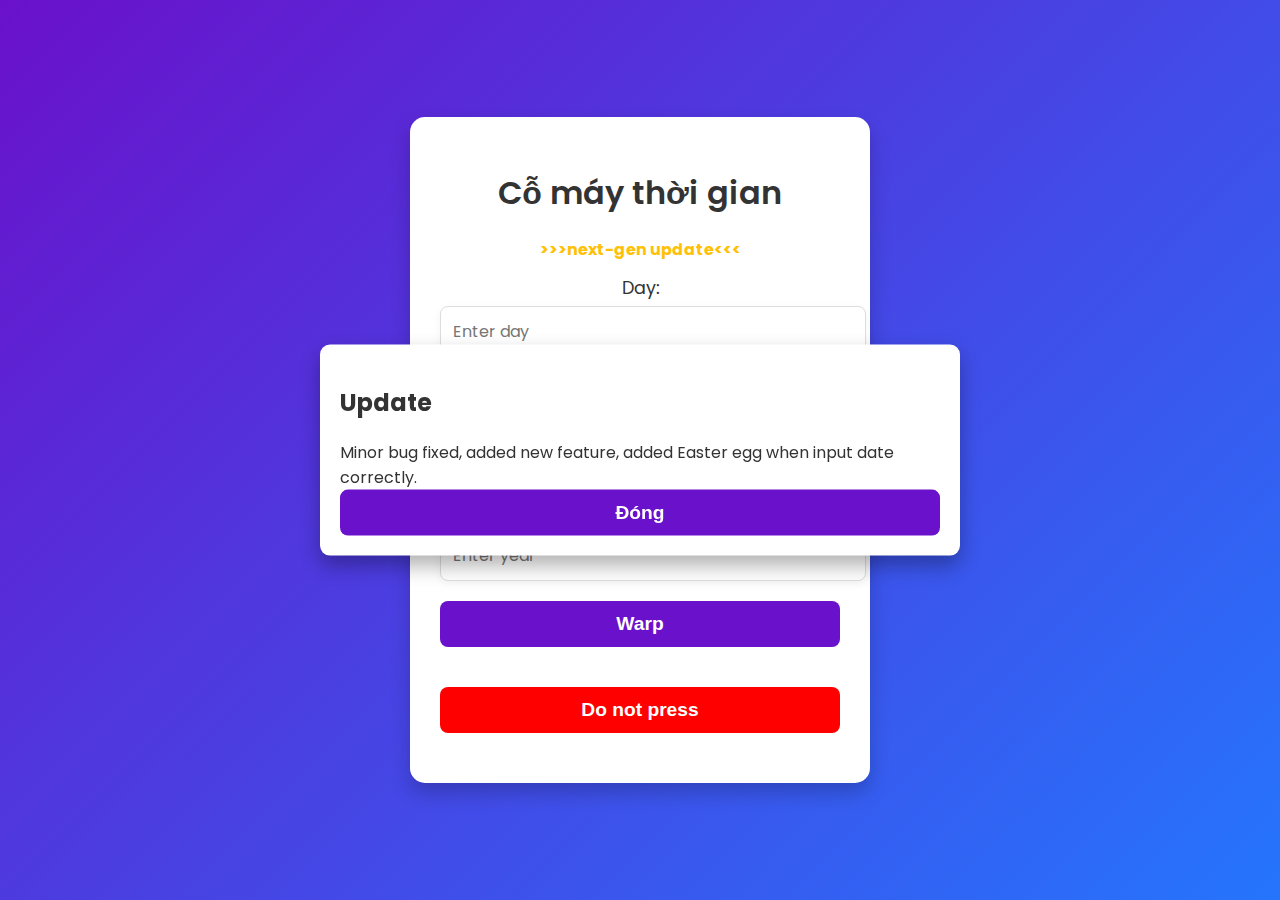
<file: index.html>
<!DOCTYPE html>
<html lang="en">
<head>
    <meta charset="UTF-8">
    <meta name="viewport" content="width=device-width, initial-scale=1.0">
    <title>Time Traveling Date Calculator</title>
    <link href="https://fonts.googleapis.com/css2?family=Poppins:wght@300;400;600&display=swap" rel="stylesheet">
    <link rel="stylesheet" href="style.css">
</head>
<body>
    <div class="container">
        <h1>Cỗ máy thời gian</h1>
        <h2 style="font-size: 1rem; color: #ffc107;">>>>next-gen update<<<</h2>
        <form id="dateForm">
            <label for="day">Day:</label>
            <input type="number" id="day" name="day" placeholder="Enter day" min="1" max="31" required>

            <label for="month">Month:</label>
            <input type="number" id="month" name="month" placeholder="Enter month" min="1" max="12" required>

            <label for="year">Year:</label>
            <input type="number" id="year" name="year" placeholder="Enter year" required>

            <button type="submit">Warp</button>
        </form>
        <div class="output" id="output"></div>
        
        <button id="generateBoardButton" class="styled-button">Do not press</button>
        <div id="boardDisplay" class="board-display"></div>
    </div>
    
    <div id="logPopup" class="log-popup">
        <h2>Update</h2>
        <div id="logMessage"></div>
        <button id="closeLog">Đóng</button>
    </div>

    <script src="script.js"></script>
</body>
</html>
</file>
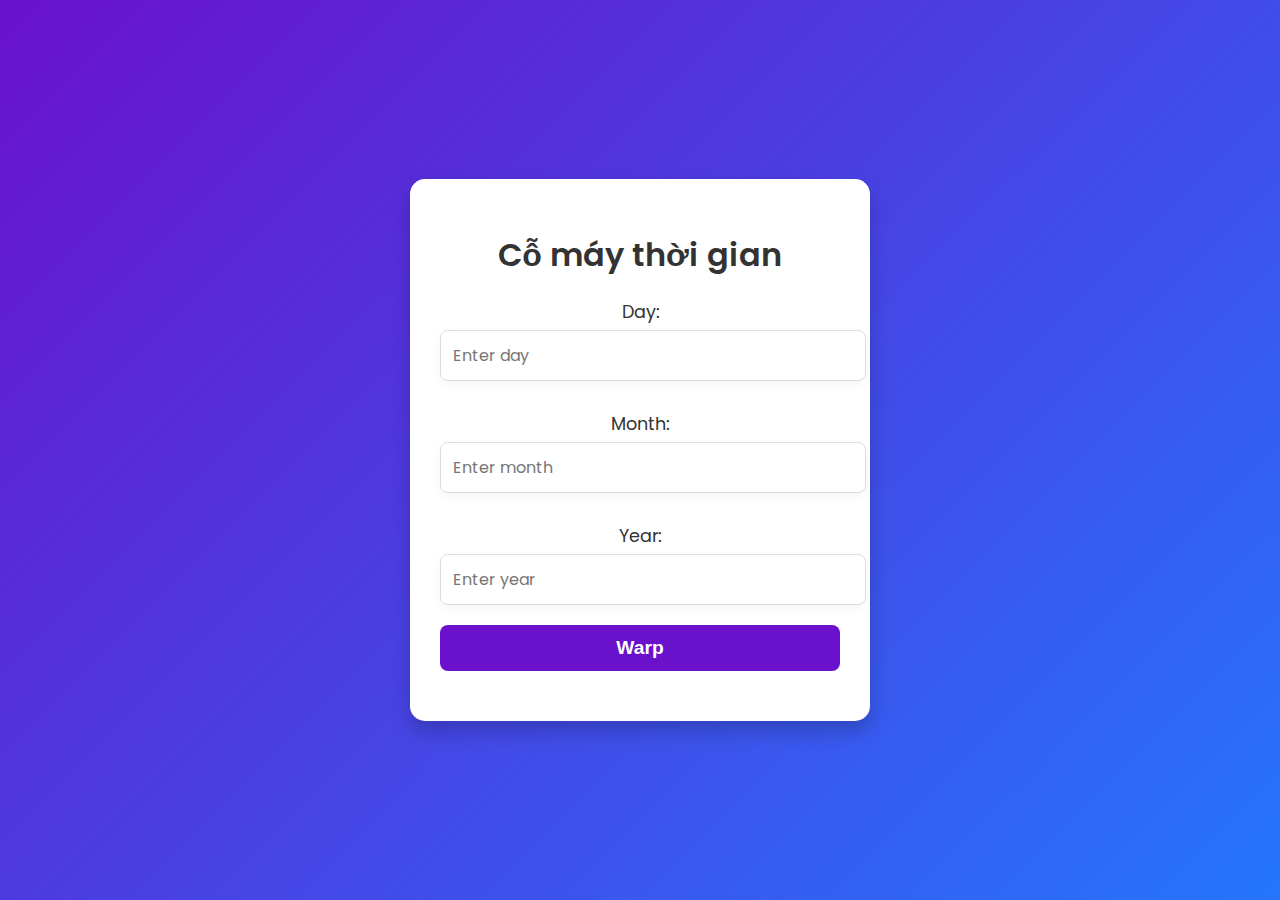
<file: sus-timemachine/index.html>
<!DOCTYPE html>
<html lang="en">
<head>
    <meta charset="UTF-8">
    <meta name="viewport" content="width=device-width, initial-scale=1.0">
    <title>Time Traveling Date Calculator</title>
    <link href="https://fonts.googleapis.com/css2?family=Poppins:wght@300;400;600&display=swap" rel="stylesheet">
    <link rel="stylesheet" href="style.css">
</head>
<body>
    <div class="container">
        <h1>Cỗ máy thời gian</h1>
        <form id="dateForm">
            <label for="day">Day:</label>
            <input type="number" id="day" name="day" placeholder="Enter day" min="1" max="31" required>

            <label for="month">Month:</label>
            <input type="number" id="month" name="month" placeholder="Enter month" min="1" max="12" required>

            <label for="year">Year:</label>
            <input type="number" id="year" name="year" placeholder="Enter year" required>

            <button type="submit">Warp</button>
        </form>
        <div class="output" id="output"></div>
    </div>

    <script src="script.js"></script>
</body>
</html>
</file>
<file: style.css>
body {
    font-family: 'Poppins', sans-serif;
    background: linear-gradient(135deg, #6a11cb 0%, #2575fc 100%);
    height: 100vh;
    margin: 0;
    display: flex;
    justify-content: center;
    align-items: center;
    color: #fff;
    overflow: hidden;  
}
.container {
    background-color: #fff;
    color: #333;
    max-width: 400px;
    width: 100%;
    padding: 30px;
    border-radius: 15px;
    box-shadow: 0 10px 20px rgba(0, 0, 0, 0.2);
    text-align: center;
}
h1 {
    font-size: 2em;
    margin-bottom: 20px;
    font-weight: 600;
}
label {
    font-size: 1.1em;
    font-weight: 400;
    display: block;
    margin: 10px 0 5px;
}
input {
    width: 100%;
    padding: 12px;
    margin-bottom: 20px;
    border: 1px solid #ddd;
    border-radius: 8px;
    font-size: 1em;
    font-family: 'Poppins', sans-serif;
    box-shadow: 0 3px 10px rgba(0, 0, 0, 0.05);
}
button {
    width: 100%;
    padding: 12px;
    border: none;
    border-radius: 8px;
    background-color: #6a11cb;
    color: #fff;
    font-size: 1.2em;
    font-weight: 600;
    cursor: pointer;
    transition: background 0.3s ease;
}
button:hover {
    background-color: #2575fc;
}
.output {
    margin-top: 20px;
    font-size: 1.3em;
    color: #333;
    opacity: 0;
}

@keyframes pageTravel {
    0% {
        background-color: #6a11cb;
        transform: scale(1);
    }
    25% {
        background-color: #e74c3c;
        transform: scale(1.2) rotate(10deg);
    }
    50% {
        background-color: #3498db;
        transform: scale(0.8) rotate(-10deg);
    }
    75% {
        background-color: #8e44ad;
        transform: scale(1.4) rotate(15deg);
    }
    100% {
        background-color: #2ecc71;
        transform: scale(1) rotate(0deg);
    }
}
@keyframes contentTravel {
    0% {
        opacity: 0;
        transform: translateY(-100%);
    }
    50% {
        opacity: 0.5;
        transform: translateY(50%) scale(1.2);
    }
    100% {
        opacity: 1;
        transform: translateY(0) scale(1);
    }
}
body.animate {
    animation: pageTravel 4s ease-in-out forwards;
}
.container.animate {
    animation: contentTravel 4s ease-out forwards;
}

.log-popup {
    display: none;
    position: fixed;
    top: 50%;
    left: 50%;
    transform: translate(-50%, -50%);
    background-color: #fff;
    padding: 20px;
    border-radius: 10px;
    box-shadow: 0 10px 20px rgba(0, 0, 0, 0.3);
    z-index: 1000;
    color: #333;
}
.log-popup textarea {
    width: 100%;
    height: 100px;
    margin-bottom: 10px;
}

.styled-button {
    width: 100%;
    padding: 12px;
    border: none;
    border-radius: 8px;
    background-color: red; 
    color: #fff;
    font-size: 1.2em;
    font-weight: 600;
    cursor: pointer;
    transition: background 0.3s ease;
    margin-top: 20px; 
}

.styled-button:hover {
    background-color: #2575fc; 
}

.board-display {
    margin-top: 20px;
    font-size: 1.3em;
    color: #333; 
    text-align: center; 
}
</file>
<file: sus-timemachine/style.css>
body {
    font-family: 'Poppins', sans-serif;
    background: linear-gradient(135deg, #6a11cb 0%, #2575fc 100%);
    height: 100vh;
    margin: 0;
    display: flex;
    justify-content: center;
    align-items: center;
    color: #fff;
}
.container {
    background-color: #fff;
    color: #333;
    max-width: 400px;
    width: 100%;
    padding: 30px;
    border-radius: 15px;
    box-shadow: 0 10px 20px rgba(0, 0, 0, 0.2);
    text-align: center;
}
h1 {
    font-size: 2em;
    margin-bottom: 20px;
    font-weight: 600;
}
label {
    font-size: 1.1em;
    font-weight: 400;
    display: block;
    margin: 10px 0 5px;
}
input {
    width: 100%;
    padding: 12px;
    margin-bottom: 20px;
    border: 1px solid #ddd;
    border-radius: 8px;
    font-size: 1em;
    font-family: 'Poppins', sans-serif;
    box-shadow: 0 3px 10px rgba(0, 0, 0, 0.05);
}
button {
    width: 100%;
    padding: 12px;
    border: none;
    border-radius: 8px;
    background-color: #6a11cb;
    color: #fff;
    font-size: 1.2em;
    font-weight: 600;
    cursor: pointer;
    transition: background 0.3s ease;
}
button:hover {
    background-color: #2575fc;
}
.output {
    margin-top: 20px;
    font-size: 1.3em;
    color: #333;
    opacity: 0;
    animation: timeTravel 2s ease-out forwards;
}
@keyframes timeTravel {
    0% {
        opacity: 0;
        transform: scale(0.2) rotate(360deg);
    }
    50% {
        opacity: 0.5;
        transform: scale(1.5) rotate(-180deg);
    }
    100% {
        opacity: 1;
        transform: scale(1) rotate(0deg);
    }
}
@media (max-width: 768px) {
    .container {
        padding: 20px;
        max-width: 90%;
    }
}
</file>
